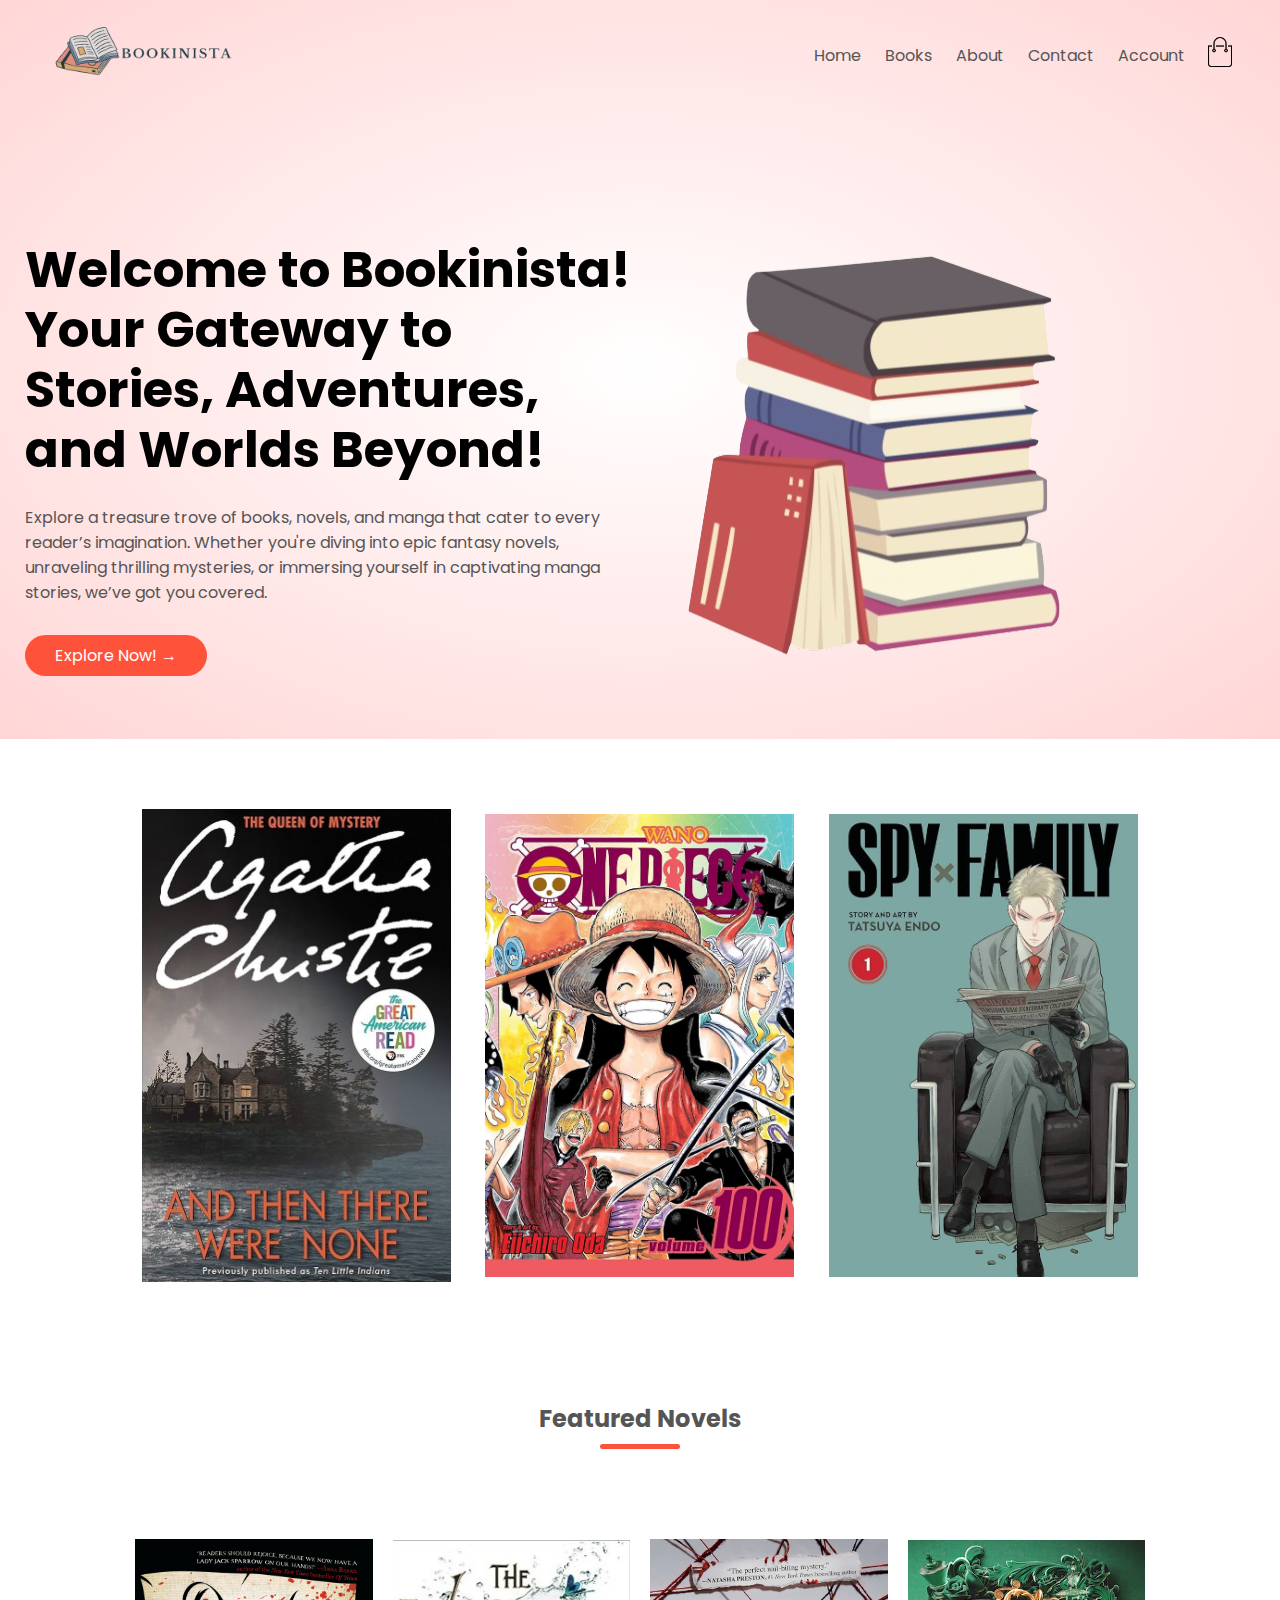
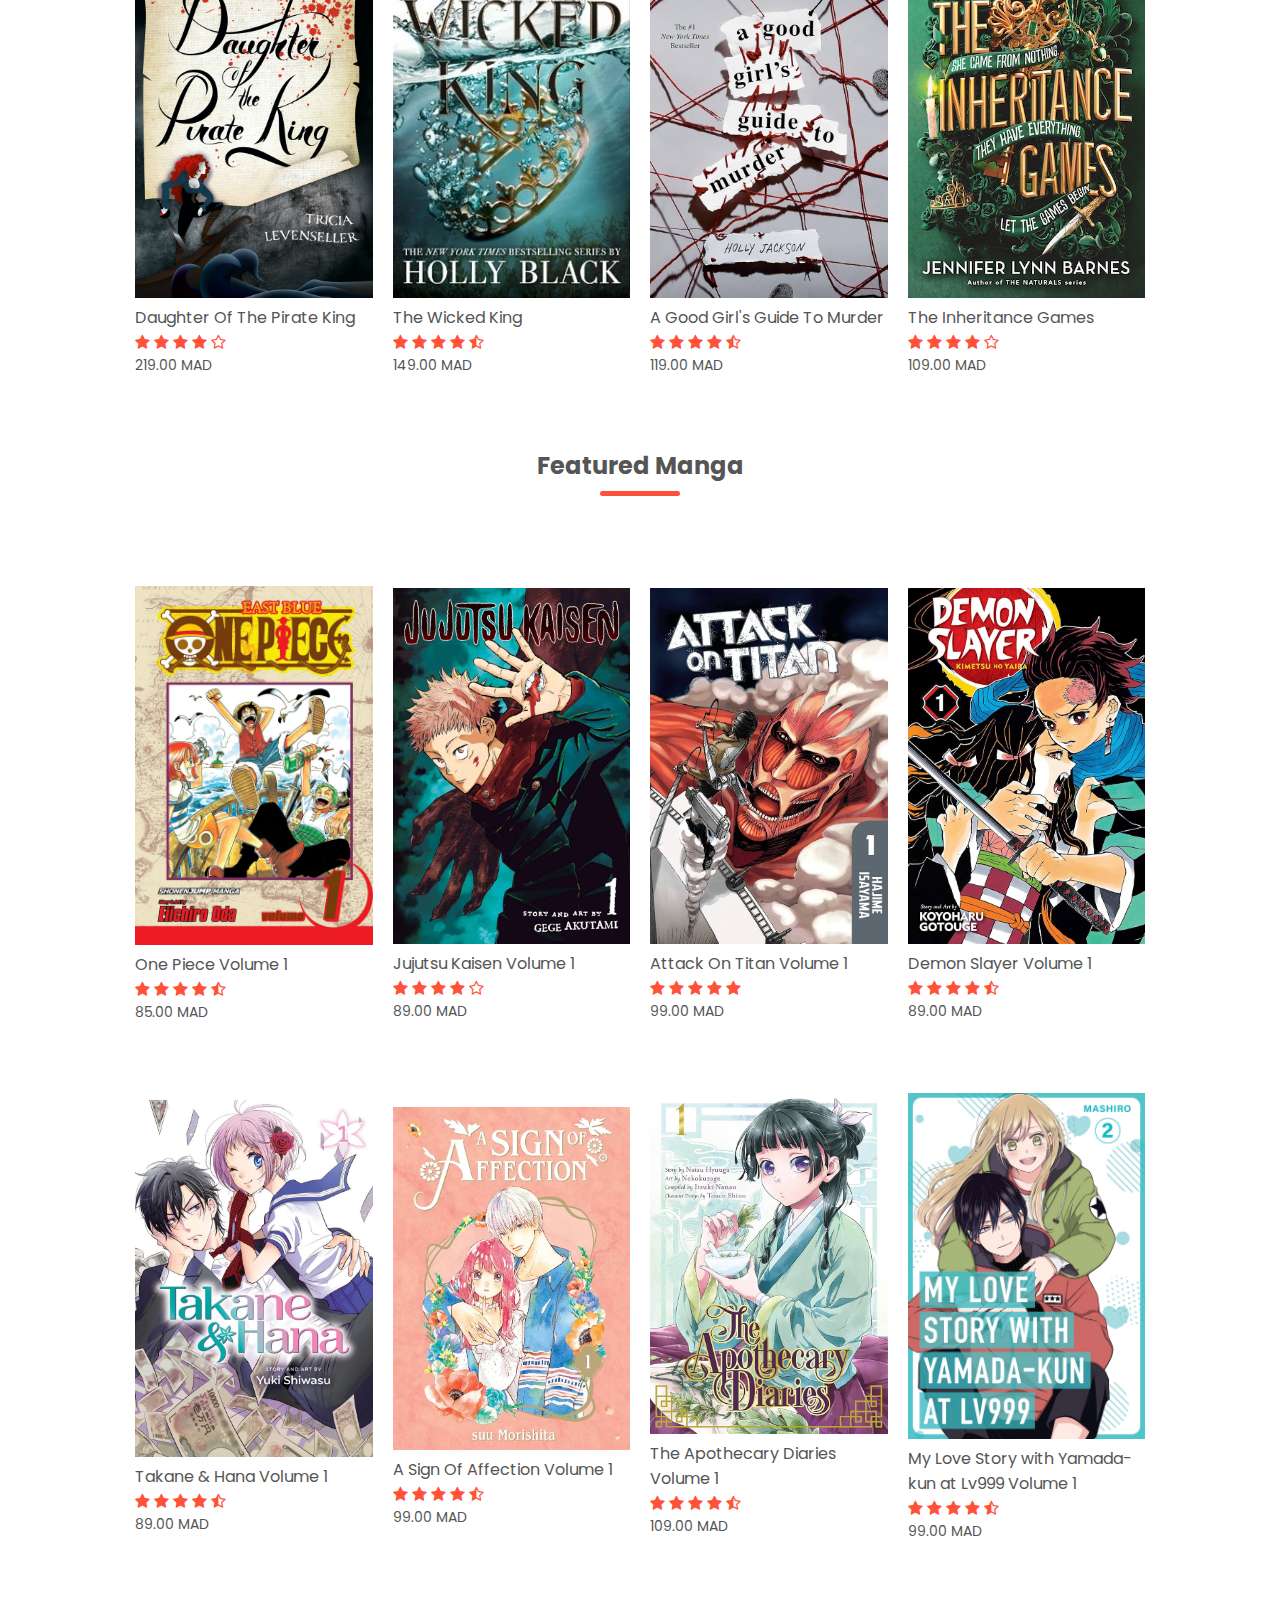
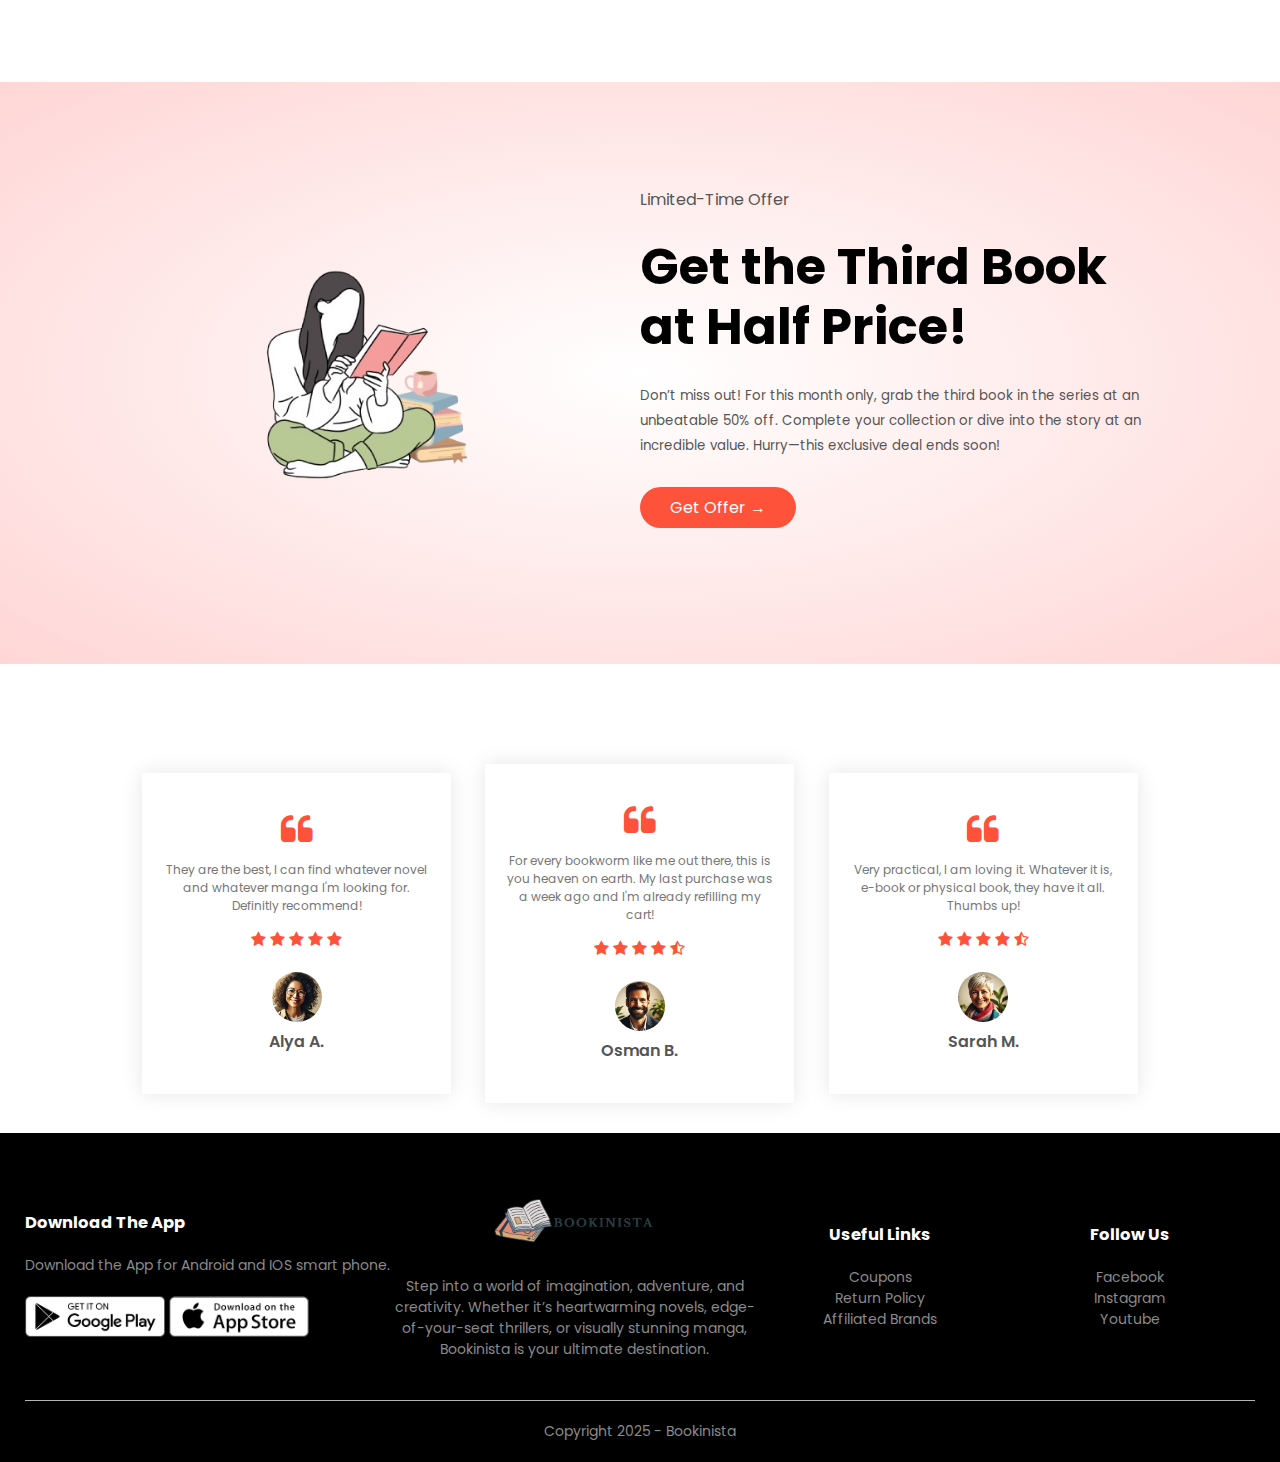
<file: index.html>
<!DOCTYPE html>
<html lang="en">
<head>
    <meta charset="UTF-8">
	<meta name="viewport" content="width=device-width, initial-scale=1.0">
	<title>Bookinista | E-Book Store</title>
	<link rel="stylesheet" href="style.css">
	<link rel="preconnect" href="https://fonts.googleapis.com">
    <link rel="preconnect" href="https://fonts.gstatic.com" crossorigin>
    <link href="https://fonts.googleapis.com/css2?family=Poppins:wght@300;400;500;600;700&display=swap" 
	rel="stylesheet">
	<link rel="stylesheet" href="https://stackpath.bootstrapcdn.com/font-awesome/4.7.0/css/font-awesome.min.css">
</head>
<body>

  <!--.first section: header.-->
  <div class="header">
   <div class="container">	
	 <div class="navbar">
	   <div class="logo">
	      <img src="images/logo1.png" width="200">
	   </div>
	   <nav>
	       <ul id="MenuItems">
		      <li><a href="index.html">Home</a></li>
			  <li><a href="products.html">Books</a></li>
			  <li><a href="">About</a></li>
			  <li><a href="">Contact</a></li>
			  <li><a href="account.html">Account</a></li>
		   </ul>
	   </nav>
	   <a href="cart.html"><img src="images/cart.png" width="30px" height="30px"></a>
       <img src="images/menu.png" onclick="menutoggle()" class="menu-icon">
	 </div>
	 <div class="row">
	    <div class="col-2">
		    <h1>Welcome to Bookinista!<br>Your Gateway to Stories, Adventures, and Worlds Beyond!</h1>
			<p>Explore a treasure trove of books, novels, and manga that cater to every reader’s 
			imagination. Whether you're diving into epic fantasy novels, unraveling thrilling 
			mysteries, or immersing yourself in captivating manga stories, we’ve got you covered.</p>
			<a href="" class="btn">Explore Now! &#8594;</a>
		</div>
		<div class="col-2">
		    <img src="images/image2.png">
		</div>
	 </div>
	 
   </div>
  </div>
  
  <!--.second section: featured categories.-->
  <div class="categories">
    <div class="small-container">
     <div class="row">
	    <div class="col-3">
		   <img src="images/novel07.jpg">
		</div>
		<!--
	    <div class="col-3">
		   <img src="images/novel02.jpg">
		</div>
		-->
	    <div class="col-3">
		   <img src="images/manga02.jpg">
		</div>
	    <div class="col-3">
		   <img src="images/manga07.jpg">
		</div>
	 </div>
	</div>
  </div>

  <!--.third section: features books.-->  
  <div class="small-container">
  
	 
     <h2 class="title">Featured Novels</h2>
	 <div class="row">
	     <div class="col-4">
		     <a href="product-details.html"><img src="images/novel01.jpg">
			 <h4><a href="product-details.html">Daughter Of The Pirate King</a></h4>
			 <div class="rating">
			    <i class="fa fa-star"></i>
				<i class="fa fa-star"></i>
				<i class="fa fa-star"></i>
				<i class="fa fa-star"></i>
				<i class="fa fa-star-o"></i>	
			 </div>
			 <p>219.00 MAD</p>
		 </div>
	     <div class="col-4">
		     <img src="images/novel03.jpg">
			 <h4>The Wicked King</h4>
			 <div class="rating">
			    <i class="fa fa-star"></i>
				<i class="fa fa-star"></i>
				<i class="fa fa-star"></i>
				<i class="fa fa-star"></i>
				<i class="fa fa-star-half-o"></i>	
			 </div>
			 <p>149.00 MAD</p>
		 </div>
	     <div class="col-4">
		     <img src="images/novel04.jpg">
			 <h4>A Good Girl's Guide To Murder</h4>
			 <div class="rating">
			    <i class="fa fa-star"></i>
				<i class="fa fa-star"></i>
				<i class="fa fa-star"></i>
				<i class="fa fa-star"></i>
				<i class="fa fa-star-half-o"></i>
			 </div>
			 <p>119.00 MAD</p>
		 </div>
	     <div class="col-4">
		     <img src="images/novel10.jpg">
			 <h4>The Inheritance Games</h4>
			 <div class="rating">
			    <i class="fa fa-star"></i>
				<i class="fa fa-star"></i>
				<i class="fa fa-star"></i>
				<i class="fa fa-star"></i>
				<i class="fa fa-star-o"></i>
			 </div>
			 <p>109.00 MAD</p>
		 </div>
	 </div>
	 
     <h2 class="title">Featured Manga</h2>
	 <div class="row">
	     <div class="col-4">
		     <img src="images/manga11.jpg">
			 <h4>One Piece Volume 1</h4>
			 <div class="rating">
			    <i class="fa fa-star"></i> <!-- star icon Font Awesome 4 -->
				<i class="fa fa-star"></i>
				<i class="fa fa-star"></i>
				<i class="fa fa-star"></i>
				<i class="fa fa-star-half-o"></i> <!-- half star -->
				<!-- empty star: <i class="fa fa-star-o"></i> -->	
			 </div>
			 <p>85.00 MAD</p>
		 </div>
	     <div class="col-4">
		     <img src="images/manga06.jpg">
			 <h4>Jujutsu Kaisen Volume 1</h4>
			 <div class="rating">
			    <i class="fa fa-star"></i> <!-- star icon Font Awesome 4 -->
				<i class="fa fa-star"></i>
				<i class="fa fa-star"></i>
				<i class="fa fa-star"></i>
				<i class="fa fa-star-o"></i>  <!-- empty star -->	
			 </div>
			 <p>89.00 MAD</p>
		 </div>
	     <div class="col-4">
		     <img src="images/manga04.jpg">
			 <h4>Attack On Titan Volume 1</h4>
			 <div class="rating">
			    <i class="fa fa-star"></i> <!-- star icon Font Awesome 4 -->
				<i class="fa fa-star"></i>
				<i class="fa fa-star"></i>
				<i class="fa fa-star"></i>
				<i class="fa fa-star"></i>	
			 </div>
			 <p>99.00 MAD</p>
		 </div>
	     <div class="col-4">
		     <img src="images/manga05.jpg">
			 <h4>Demon Slayer Volume 1</h4>
			 <div class="rating">
			    <i class="fa fa-star"></i> <!-- star icon Font Awesome 4 -->
				<i class="fa fa-star"></i>
				<i class="fa fa-star"></i>
				<i class="fa fa-star"></i>
				<i class="fa fa-star-half-o"></i> <!-- half star -->
			 </div>
			 <p>89.00 MAD</p>
		 </div>
	     <div class="col-4">
		     <img src="images/manga08.jpg">
			 <h4>Takane & Hana Volume 1</h4>
			 <div class="rating">
			    <i class="fa fa-star"></i> <!-- star icon Font Awesome 4 -->
				<i class="fa fa-star"></i>
				<i class="fa fa-star"></i>
				<i class="fa fa-star"></i>
				<i class="fa fa-star-half-o"></i> <!-- half star -->
			 </div>
			 <p>89.00 MAD</p>
		 </div>
	     <div class="col-4">
		     <img src="images/manga10.jpg">
			 <h4>A Sign Of Affection Volume 1</h4>
			 <div class="rating">
			    <i class="fa fa-star"></i> <!-- star icon Font Awesome 4 -->
				<i class="fa fa-star"></i>
				<i class="fa fa-star"></i>
				<i class="fa fa-star"></i>
				<i class="fa fa-star-half-o"></i> <!-- half star -->
			 </div>
			 <p>99.00 MAD</p>
		 </div>
	     <div class="col-4">
		     <img src="images/manga12.jpg">
			 <h4>The Apothecary Diaries Volume 1</h4>
			 <div class="rating">
			    <i class="fa fa-star"></i> <!-- star icon Font Awesome 4 -->
				<i class="fa fa-star"></i>
				<i class="fa fa-star"></i>
				<i class="fa fa-star"></i>
				<i class="fa fa-star-half-o"></i> <!-- half star -->
			 </div>
			 <p>109.00 MAD</p>
		 </div>
	     <div class="col-4">
		     <img src="images/manga09.jpg">
			 <h4>My Love Story with Yamada-kun at Lv999 Volume 1</h4>
			 <div class="rating">
			    <i class="fa fa-star"></i> <!-- star icon Font Awesome 4 -->
				<i class="fa fa-star"></i>
				<i class="fa fa-star"></i>
				<i class="fa fa-star"></i>
				<i class="fa fa-star-half-o"></i> <!-- half star -->
			 </div>
			 <p>99.00 MAD</p>
		 </div>
	 </div>
  </div>
  
  
  <!--.fourth section: offer.-->
  <div class="offer">
      <div class="small-container">
	      <div class="row">
		      <div class="col-2">
			     <img src="images/offer.png" class="offer-img">
			  </div>
			  <div class="col-2">
			      <p>Limited-Time Offer</p>
				  <h1>Get the Third Book at Half Price!</h1>
				  <small>Don’t miss out! For this month only, grab the third 
				  book in the series at an unbeatable 50% off. Complete your 
				  collection or dive into the story at an incredible value. 
				  Hurry—this exclusive deal ends soon!</small>
				  <br>
				  <a href="#" class="btn">Get Offer &#8594;</a>
			  </div>
		  </div>
	  </div>
  </div>
  
  <!--.fifth section: testimonial.-->
  <div class="testimonial">
      <div class="small-container">
	      <div class="row">
		      <div class="col-3">
			      <i class="fa fa-quote-left"></i>
			      <p>They are the best, I can find whatever novel and whatever manga I'm looking for.
				  Definitly recommend!</p>
				  <div class="rating">
			          <i class="fa fa-star"></i>
				      <i class="fa fa-star"></i>
				      <i class="fa fa-star"></i>
				      <i class="fa fa-star"></i>
				      <i class="fa fa-star"></i>
			      </div>
				  <img src="images/user1.JPG">
				  <h3>Alya A.</h3>
		      </div>
		      <div class="col-3">
			      <i class="fa fa-quote-left"></i>
			      <p>For every bookworm like me out there, this is you heaven on earth.
				  My last purchase was a week ago and I'm already refilling my cart!</p>
				  <div class="rating">
			          <i class="fa fa-star"></i>
				      <i class="fa fa-star"></i>
				      <i class="fa fa-star"></i>
				      <i class="fa fa-star"></i>
				      <i class="fa fa-star-half-o"></i>
			      </div>
				  <img src="images/user2.JPG">
				  <h3>Osman B.</h3>
		      </div>
			  <!--
		      <div class="col-3">
			      <i class="fa fa-quote-left"></i>
			      <p>As a manga lover, bookinista is my first choice to acquire my physical manga.
				  My collection is getting bigger thanks to you guys!</p>
				  <div class="rating">
			          <i class="fa fa-star"></i>
				      <i class="fa fa-star"></i>
				      <i class="fa fa-star"></i>
				      <i class="fa fa-star"></i>
				      <i class="fa fa-star-half-o"></i>
			      </div>
				  <img src="images/user4.JPG">
				  <h3>Ryan S.</h3>
		      </div>
			  -->
		      <div class="col-3">
			      <i class="fa fa-quote-left"></i>
			      <p>Very practical, I am loving it. Whatever it is, e-book or physical book,
				   they have it all.<br>Thumbs up!</p>
				  <div class="rating">
			          <i class="fa fa-star"></i>
				      <i class="fa fa-star"></i>
				      <i class="fa fa-star"></i>
				      <i class="fa fa-star"></i>
				      <i class="fa fa-star-half-o"></i>
			      </div>
				  <img src="images/user3.JPG">
				  <h3>Sarah M.</h3>
		      </div>
	      </div>
      </div>
  </div>  
  
  
  <!--.last section: footer.-->
  <div class="footer">
      <div class="container">
	      <div class="row">
		      <div class="footer-col1">
			     <h3>Download The App</h3>
			     <p>Download the App for Android and IOS smart phone.</p>
				 <div class="app-logo">
				     <img src="images/play-store.png">
				     <img src="images/app-store.png">
				 </div>
			  </div>
		      <div class="footer-col2">
			     <img src="images/logo1.png">
			     <p>Step into a world of imagination, adventure, and creativity. Whether it’s 
			  heartwarming novels, edge-of-your-seat thrillers, or visually stunning manga, 
			  Bookinista is your ultimate destination.</p>
			  </div>
		      <div class="footer-col3">
			     <h3>Useful Links</h3>
			     <ul>
				    <li>Coupons</li>
				    <li>Return Policy</li>
				    <li>Affiliated Brands</li>
			     </ul>
			  </div>
		      <div class="footer-col4">
			     <h3>Follow Us</h3>
			     <ul>
				    <li>Facebook</li>
				    <li>Instagram</li>
				    <li>Youtube</li>
			     </ul>
			  </div>
		  </div>
		  <hr>
		  <p class="copyright">Copyright 2025 - Bookinista</p>
	  </div>
  </div>
	
	

<!-------------js for toggle menu-------------->

<script>
    
    var MenuItems = document.getElementById("MenuItems");
    
    MenuItems.style.maxHeight = "0px";
    
    function menutoggle()
    {
        if(MenuItems.style.maxHeight == "0px")
            {
                MenuItems.style.maxHeight = "200px";
            }else
            {
                MenuItems.style.maxHeight = "0px"
            } 
    }
    
</script>


	
</body>

</html>
</file>
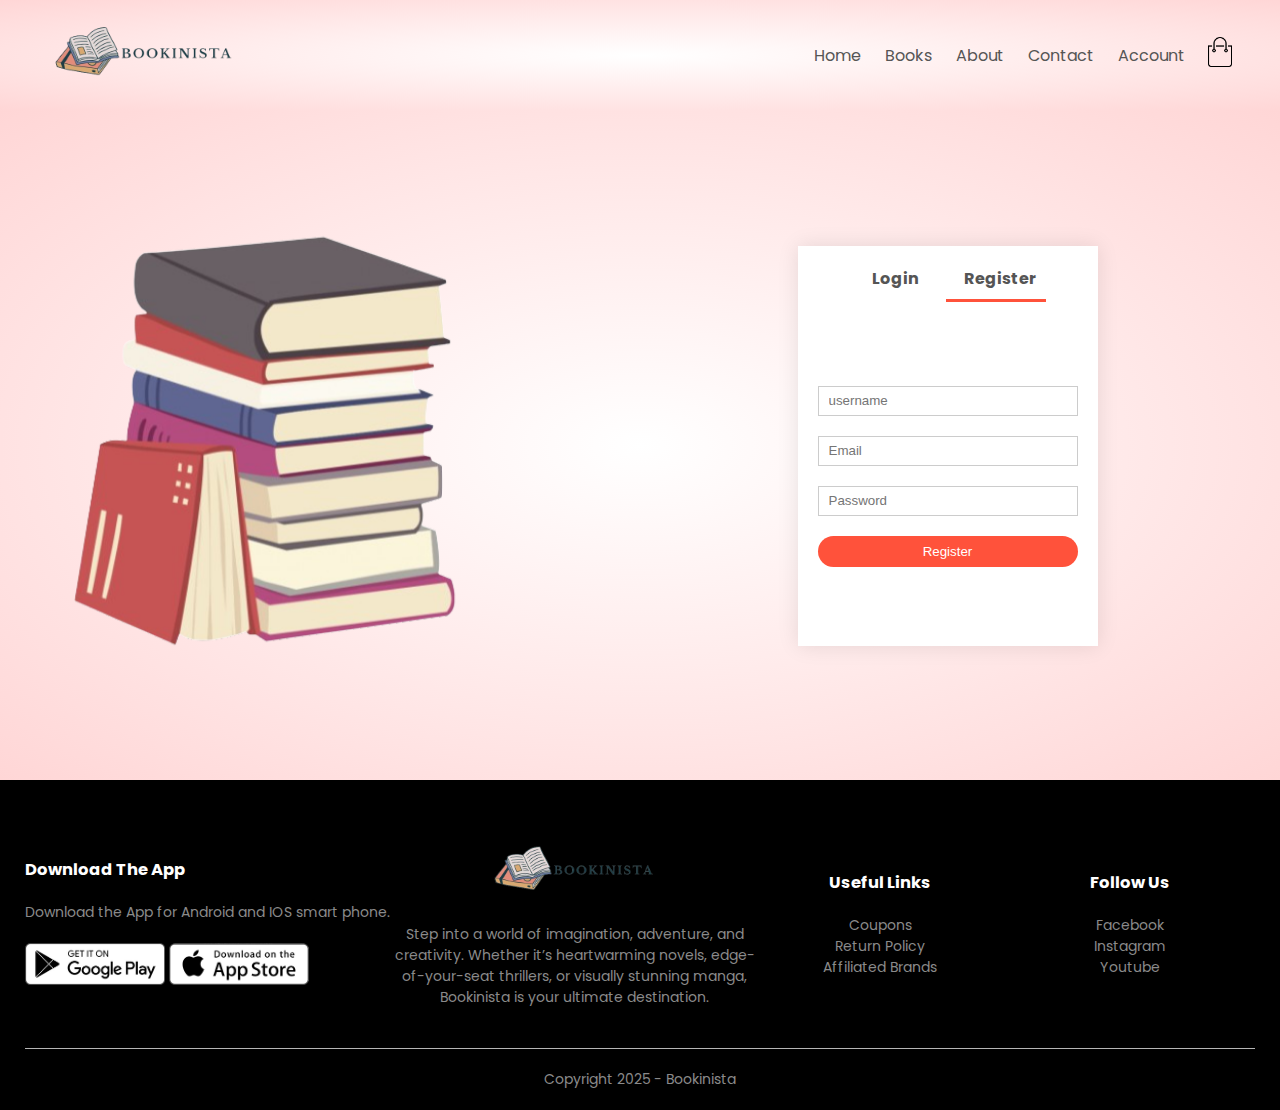
<file: account.html>
<!DOCTYPE html>
<html lang="en">
<head>
    <meta charset="UTF-8">
	<meta name="viewport" content="width=device-width, initial-scale=1.0">
	<title>Bookinista | E-Book Store</title>
	<link rel="stylesheet" href="style.css">
	<link rel="preconnect" href="https://fonts.googleapis.com">
    <link rel="preconnect" href="https://fonts.gstatic.com" crossorigin>
    <link href="https://fonts.googleapis.com/css2?family=Poppins:wght@300;400;500;600;700&display=swap" 
	rel="stylesheet">
	<link rel="stylesheet" href="https://stackpath.bootstrapcdn.com/font-awesome/4.7.0/css/font-awesome.min.css">
</head>
<body>

  <!--.first section: header.-->
  <div class="header">
   <div class="container">	
	 <div class="navbar">
	   <div class="logo">
	      <img src="images/logo1.png" width="200">
	   </div>
	   <nav>
	       <ul id="MenuItems">
		      <li><a href="index.html">Home</a></li>
			  <li><a href="products.html">Books</a></li>
			  <li><a href="">About</a></li>
			  <li><a href="">Contact</a></li>
			  <li><a href="account.html">Account</a></li>
		   </ul>
	   </nav>
	   <a href="cart.html"><img src="images/cart.png" width="30px" height="30px"></a>
       <img src="images/menu.png" onclick="menutoggle()" class="menu-icon">
	 </div>
	 
	 
   </div>
  </div>
  
       
<!--------------Cart Items details--------------->
<div class="accout-page">
    <div class="container">
  
       <div class="row">
         
          <div class="col-2">
             <img src="images/image2.png" width="75%">
          </div>
          
           <div class="col-2">
              <div class="form-container">
                 <div class="form-btn">
                     <span onclick="login()">Login</span>
                     <span onclick="register()">Register</span>
                     <hr id="indicator">
                 </div>
                 
               <form id="LoginForm">
                   <input type="text" placeholder="username">
                   <input type="password" placeholder="Password">
                   <button type="submit" class="btn">Login</button>
                   <a href="">Forgot password</a>
               </form>

               <form id="RegForm">
                   <input type="text" placeholder="username">
                   <input type="email" placeholder="Email">
                   <input type="password" placeholder="Password">
                   <button type="submit" class="btn">Register</button>
               </form>
              </div>
           </div>
       </div>
</div>
</div>

  <!--.last section: footer.-->
  <div class="footer">
      <div class="container">
	      <div class="row">
		      <div class="footer-col1">
			     <h3>Download The App</h3>
			     <p>Download the App for Android and IOS smart phone.</p>
				 <div class="app-logo">
				     <img src="images/play-store.png">
				     <img src="images/app-store.png">
				 </div>
			  </div>
		      <div class="footer-col2">
			     <img src="images/logo1.png">
			     <p>Step into a world of imagination, adventure, and creativity. Whether it’s 
			  heartwarming novels, edge-of-your-seat thrillers, or visually stunning manga, 
			  Bookinista is your ultimate destination.</p>
			  </div>
		      <div class="footer-col3">
			     <h3>Useful Links</h3>
			     <ul>
				    <li>Coupons</li>
				    <li>Return Policy</li>
				    <li>Affiliated Brands</li>
			     </ul>
			  </div>
		      <div class="footer-col4">
			     <h3>Follow Us</h3>
			     <ul>
				    <li>Facebook</li>
				    <li>Instagram</li>
				    <li>Youtube</li>
			     </ul>
			  </div>
		  </div>
		  <hr>
		  <p class="copyright">Copyright 2025 - Bookinista</p>
	  </div>
  </div>
	

<!-------------js for toggle menu-------------->

<script>
    var MenuItems = document.getElementById("MenuItems");
    
    MenuItems.style.maxHeight = "0px";
    
    function menutoggle()
    {
        if(MenuItems.style.maxHeight == "0px")
            {
                MenuItems.style.maxHeight = "200px";
            }else
            {
                MenuItems.style.maxHeight = "0px"
            } 
    }
     
</script>
<!------------------- form toggle ----------->
    <script>
        var LoginForm = document.getElementById("LoginForm");
        var RegForm = document.getElementById("RegForm");
        var Indicator = document.getElementById("indicator");
        
        function register(){
                RegForm.style.transform = "translateX(0px)";
                LoginForm.style.transform = "translateX(0px)";
                Indicator.style.transform = "translateX(100px)"
            };
        function login(){
                RegForm.style.transform = "translateX(300px)";
                LoginForm.style.transform = "translateX(300px)";
                Indicator.style.transform = "translateX(0px)"
            };
            
    </script>
    
    
    
</body>
</html>
</file>
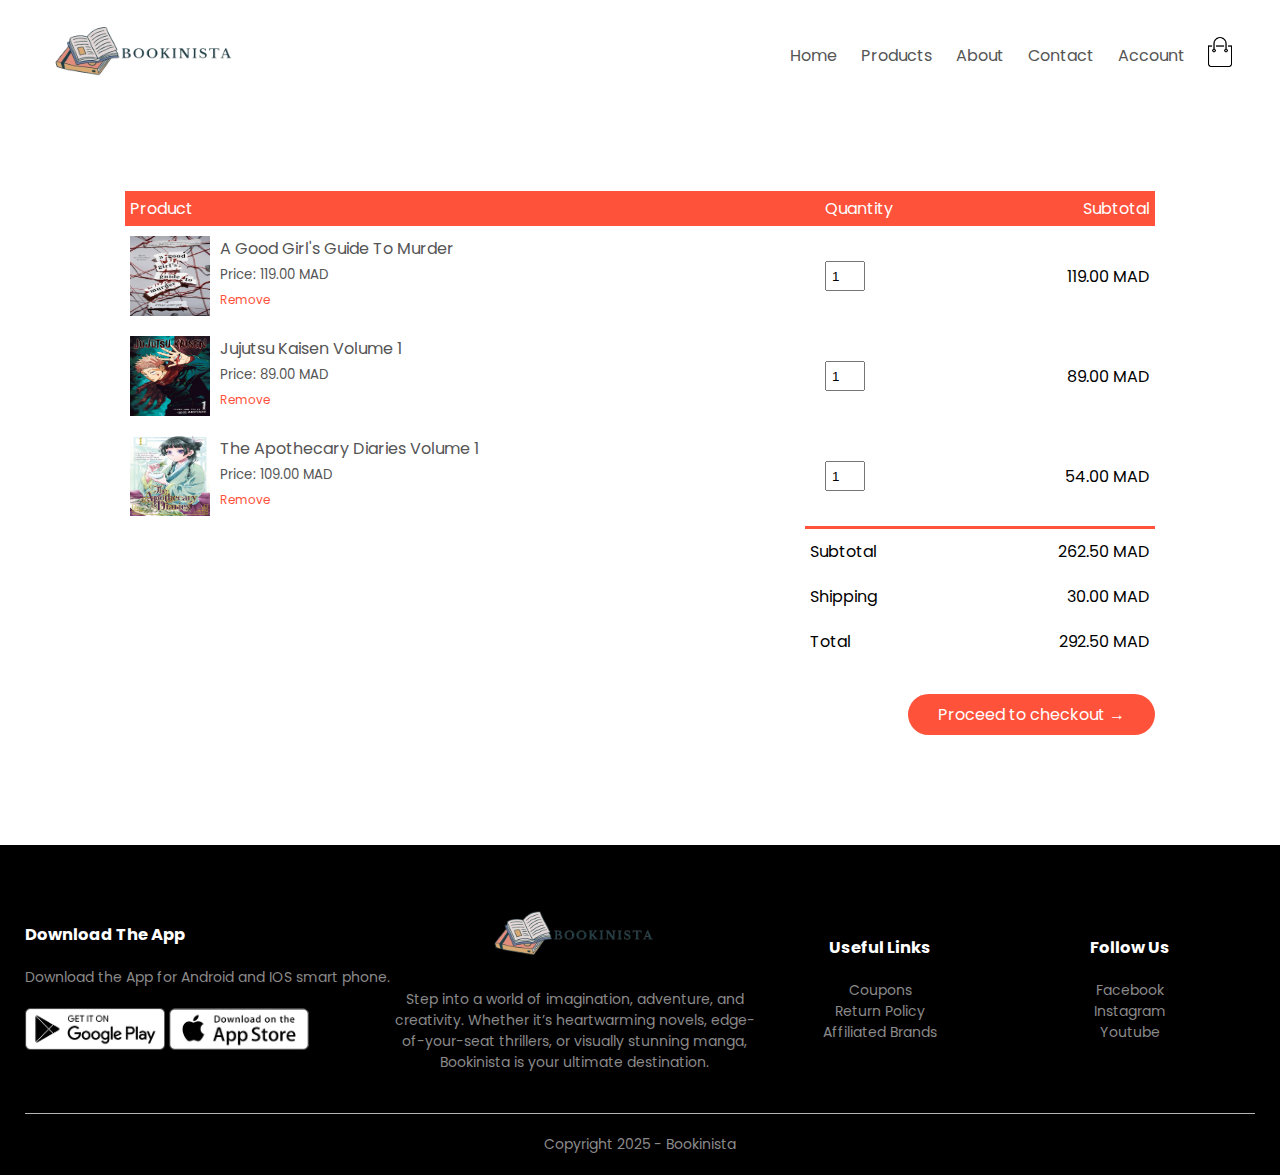
<file: cart.html>
<!DOCTYPE html>
<html lang="en">
<head>
    <meta charset="UTF-8">
	<meta name="viewport" content="width=device-width, initial-scale=1.0">
	<title>Bookinista | E-Book Store</title>
	<link rel="stylesheet" href="style.css">
	<link rel="preconnect" href="https://fonts.googleapis.com">
    <link rel="preconnect" href="https://fonts.gstatic.com" crossorigin>
    <link href="https://fonts.googleapis.com/css2?family=Poppins:wght@300;400;500;600;700&display=swap" 
	rel="stylesheet">
	<link rel="stylesheet" href="https://stackpath.bootstrapcdn.com/font-awesome/4.7.0/css/font-awesome.min.css">
</head>
<body>

      <!--.first section: header.-->
       <div class="container">
          <div class="navbar">
              <div class="logo">
                  <a href="index.html"><img src="images/logo1.png" width="200"></a>
              </div>
              <nav>
               <ul id="MenuItems">
                   <li><a href="index.html">Home</a></li>
                   <li><a href="products.html">Products</a></li>
                   <li><a href="">About</a></li>
                   <li><a href="">Contact</a></li>
                   <li><a href="account.html">Account</a></li>
               </ul>
              </nav>
              <a href="cart.html"><img src="images/cart.png" width="30px" height="30px"></a>
              <img src="images/menu.png" onclick="menutoggle()" class="menu-icon">
          </div>
          
       </div>
       
       
<!-- second section: Cart Items details.-->
<div class="small-container cart-page">
   
   <table>
       <tr>
           <th>Product</th>
           <th>Quantity</th>
           <th>Subtotal</th>
       </tr>

       <tr>
           <td>
               <div class="cart-info">
                   <img src="images/novel04.jpg">
                   <div>
                       <p>A Good Girl's Guide To Murder</p>
                       <small>Price: 119.00 MAD</small><br>
                       <a href="">Remove</a>
                   </div>
               </div>
           </td>
           <td><input type="number" value="1"></td>
           <td>119.00 MAD</td>
       </tr>
       <tr>
           <td>
               <div class="cart-info">
                   <img src="images/manga06.jpg">
                   <div>
                       <p>Jujutsu Kaisen Volume 1</p>
                       <small>Price: 89.00 MAD</small><br>
                       <a href="">Remove</a>
                   </div>
               </div>
           </td>
           <td><input type="number" value="1"></td>
           <td>89.00 MAD</td>
       </tr>
       <tr>
           <td>
               <div class="cart-info">
                   <img src="images/manga12.jpg">
                   <div>
                       <p>The Apothecary Diaries Volume 1</p>
                       <small>Price: 109.00 MAD</small><br>
                       <a href="">Remove</a>
                   </div>
               </div>
           </td>
           <td><input type="number" value="1"></td>
           <td>54.00 MAD</td>
       </tr>
   </table>
    
    <div class="total-price">
        <table>
            <tr>
                <td>Subtotal</td>
                <td>262.50 MAD</td>
            </tr>
            <tr>
                <td>Shipping</td>
                <td>30.00 MAD</td>
            </tr>
            <tr>
                <td>Total</td>
                <td>292.50 MAD</td>
            </tr>
            
        </table>
    </div>
    <div class="total-price">
        <a href="#" class="btn">Proceed to checkout &#8594;</a>
    </div>
    
</div>

  <!--.last section: footer.-->
  <div class="footer">
      <div class="container">
	      <div class="row">
		      <div class="footer-col1">
			     <h3>Download The App</h3>
			     <p>Download the App for Android and IOS smart phone.</p>
				 <div class="app-logo">
				     <img src="images/play-store.png">
				     <img src="images/app-store.png">
				 </div>
			  </div>
		      <div class="footer-col2">
			     <img src="images/logo1.png">
			     <p>Step into a world of imagination, adventure, and creativity. Whether it’s 
			  heartwarming novels, edge-of-your-seat thrillers, or visually stunning manga, 
			  Bookinista is your ultimate destination.</p>
			  </div>
		      <div class="footer-col3">
			     <h3>Useful Links</h3>
			     <ul>
				    <li>Coupons</li>
				    <li>Return Policy</li>
				    <li>Affiliated Brands</li>
			     </ul>
			  </div>
		      <div class="footer-col4">
			     <h3>Follow Us</h3>
			     <ul>
				    <li>Facebook</li>
				    <li>Instagram</li>
				    <li>Youtube</li>
			     </ul>
			  </div>
		  </div>
		  <hr>
		  <p class="copyright">Copyright 2025 - Bookinista</p>
	  </div>
  </div>
	
	

<!-------------js for toggle menu-------------->

<script>
    
    var MenuItems = document.getElementById("MenuItems");
    
    MenuItems.style.maxHeight = "0px";
    
    function menutoggle()
    {
        if(MenuItems.style.maxHeight == "0px")
            {
                MenuItems.style.maxHeight = "200px";
            }else
            {
                MenuItems.style.maxHeight = "0px"
            } 
    }
    
    
</script>



</body>
</html>
</file>
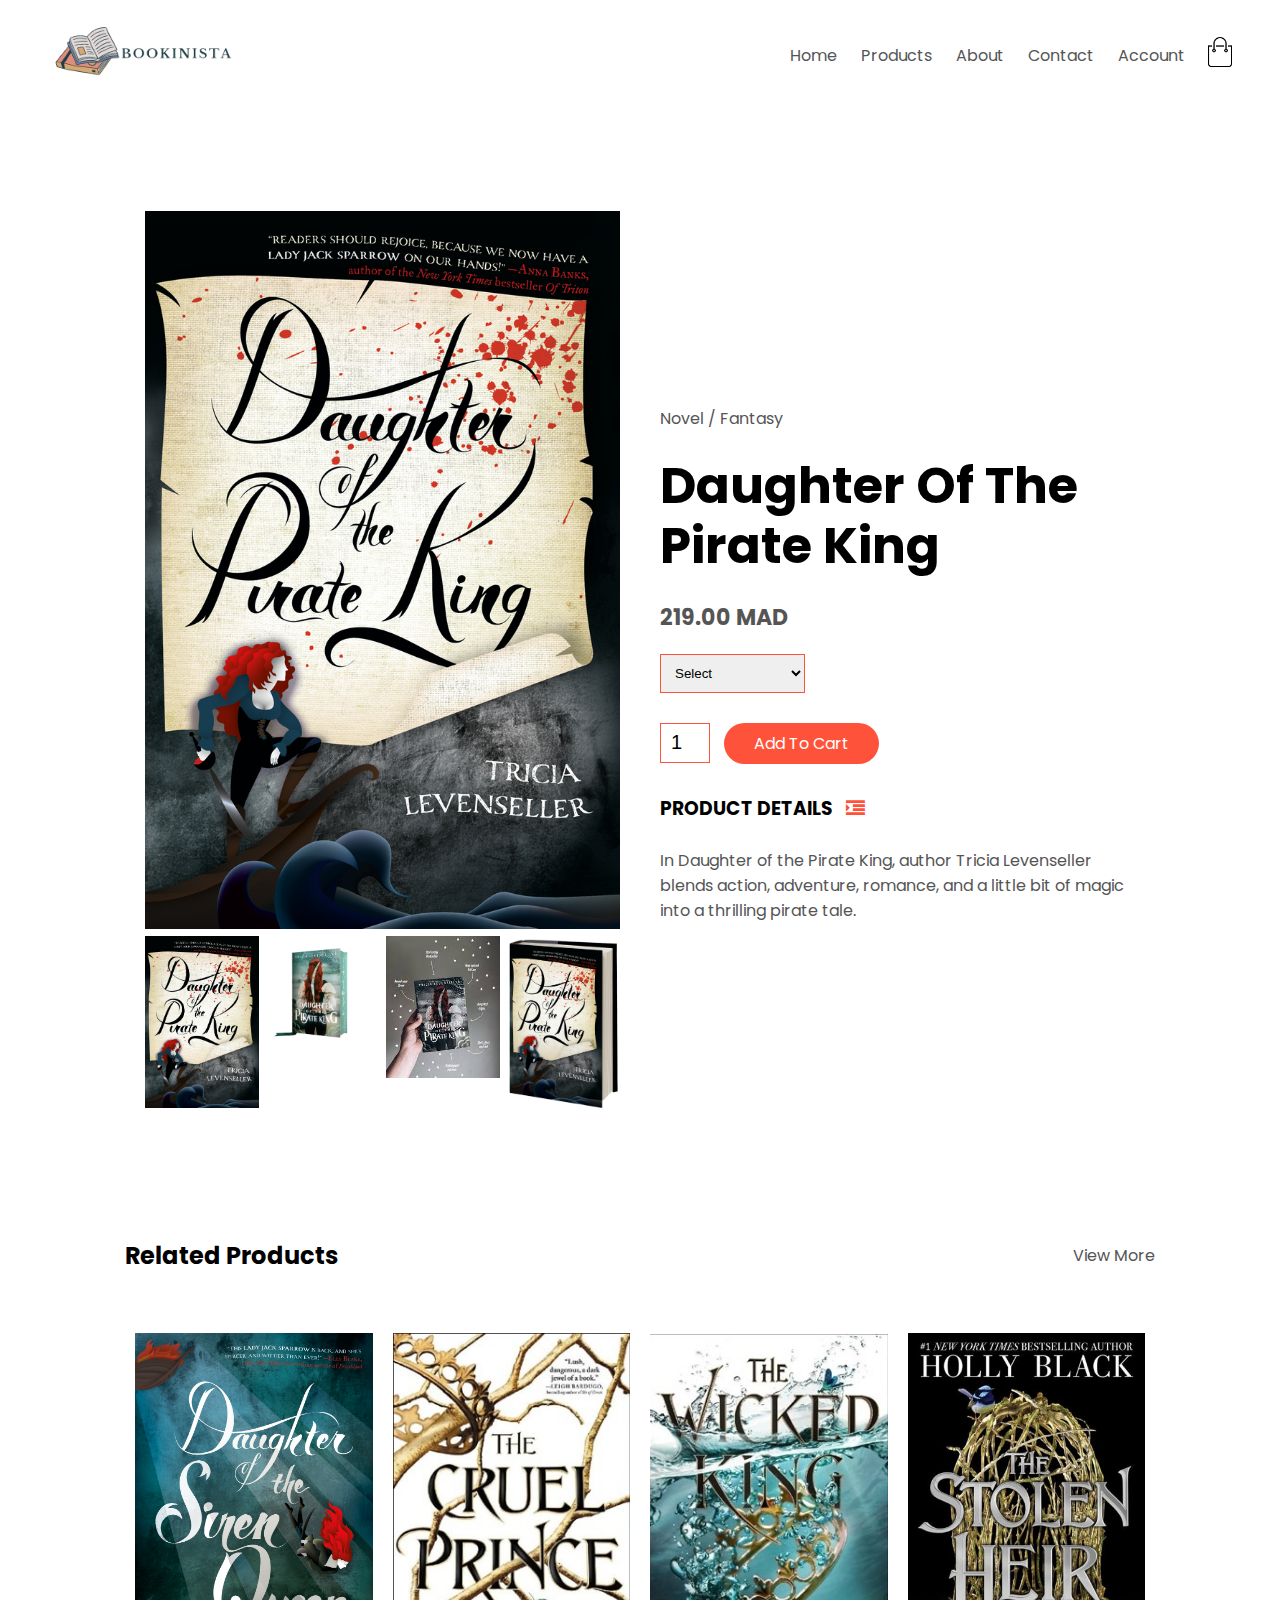
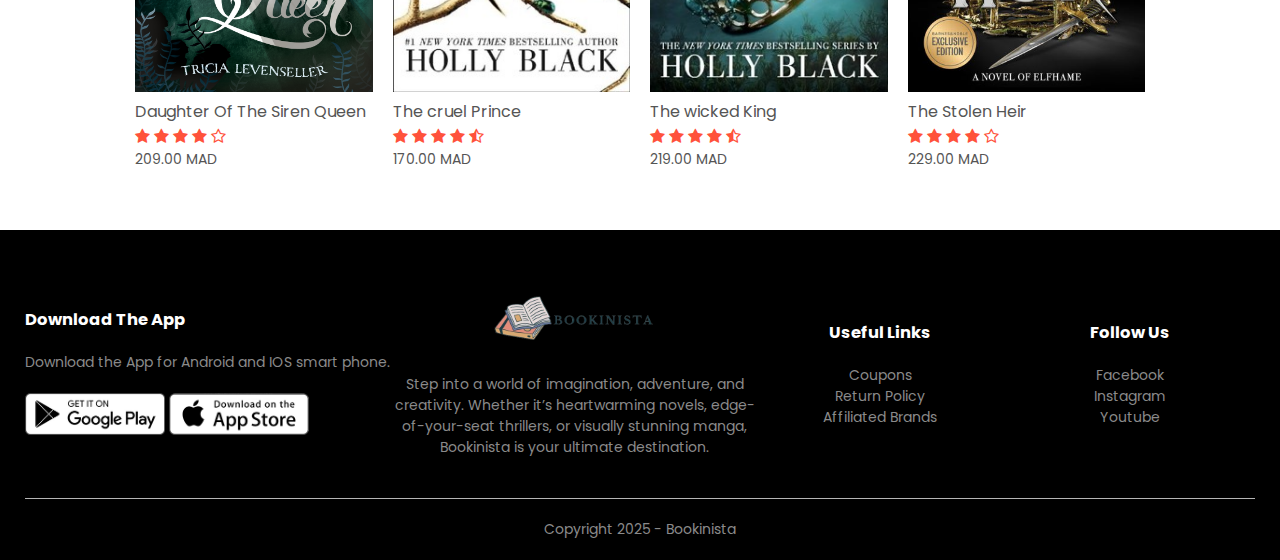
<file: product-details.html>
<!DOCTYPE html>
<html lang="en">
<head>
    <meta charset="UTF-8">
	<meta name="viewport" content="width=device-width, initial-scale=1.0">
	<title>Bookinista | E-Book Store</title>
	<link rel="stylesheet" href="style.css">
	<link rel="preconnect" href="https://fonts.googleapis.com">
    <link rel="preconnect" href="https://fonts.gstatic.com" crossorigin>
    <link href="https://fonts.googleapis.com/css2?family=Poppins:wght@300;400;500;600;700&display=swap" 
	rel="stylesheet">
	<link rel="stylesheet" href="https://stackpath.bootstrapcdn.com/font-awesome/4.7.0/css/font-awesome.min.css">
</head>
<body>
       <div class="container">
          <div class="navbar">
              <div class="logo">
                  <a href="index.html"><img src="images/logo1.png" width="200"></a>
              </div>
              <nav>
               <ul id="MenuItems">
                   <li><a href="index.html">Home</a></li>
                   <li><a href="products.html">Products</a></li>
                   <li><a href="">About</a></li>
                   <li><a href="">Contact</a></li>
                   <li><a href="account.html">Account</a></li>
               </ul>
              </nav>
              <a href="cart.html"><img src="images/cart.png" width="30px" height="30px"></a>
              <img src="images/menu.png" onclick="menutoggle()" class="menu-icon">
          </div>
          
       </div>
       
       
<!--------------single-product--------------->
<div class="small-container single-product">
    <div class="row">
        <div class="col-2">
            <img src="images/novel01.jpg" width="100%" id="ProductImg">
            <div class="small-img-row">
               <div class="small-img-col">
                   <img src="images/novel01.jpg" class="small-img" width="100%">
               </div>
               <div class="small-img-col">
                   <img src="images/d2.jpg" class="small-img" width="100%">
               </div>
               <div class="small-img-col">
                   <img src="images/d3.jpeg" class="small-img" width="100%">
               </div>
               <div class="small-img-col">
                   <img src="images/d4.png" class="small-img" width="100%">
               </div>
    
            </div>
            
        </div>
        <div class="col-2">
            <p>Novel / Fantasy</p>
            <h1>Daughter Of The Pirate King</h1>
            <h4>219.00 MAD</h4>
            
            <select>
               <option>Select </option>
               <option>Physical Book</option>
               <option>Hard Cover Book</option>
               <option>E-Book</option>
           </select>
            
            <input type="number" value="1">
            <a href="cart.html" class="btn">Add To Cart</a>
            
            <h3>PRODUCT DETAILS <i class="fa fa-indent"></i></h3>
            <br>
            <p>In Daughter of the Pirate King, author Tricia Levenseller blends action, adventure, 
			romance, and a little bit of magic into a thrilling pirate tale.</p>
        </div>
    </div>
</div>
<!----------------- title -------------->
<div class="small-container">
   <div class="row row-2">
       <h2>Related Products</h2>
       <p>View More</p>
   </div>
    
</div>
    
<!-------------- Our Products -------------->
<div class="small-container">
         
             <div class="row">
               <div class="col-4">
                   <img src="images/d6.jpg">
                   <h4>Daughter Of The Siren Queen</h4>
                   <div class="rating">
                       <i class="fa fa-star"></i>
                       <i class="fa fa-star"></i>
                       <i class="fa fa-star"></i>
                       <i class="fa fa-star"></i>
                       <i class="fa fa-star-o"></i>
                   </div>
                   <p>209.00 MAD</p> 
               </div> 
               <div class="col-4">
                   <img src="images/novel02.jpg">
                   <h4>The cruel Prince</h4>
                   <div class="rating">
                       <i class="fa fa-star"></i>
                       <i class="fa fa-star"></i>
                       <i class="fa fa-star"></i>
                       <i class="fa fa-star"></i>
                       <i class="fa fa-star-half-o"></i>
                   </div>
                   <p>170.00 MAD</p>
               </div> 
               <div class="col-4">
                   <img src="images/novel03.jpg">
                   <h4>The wicked King</h4>
                   <div class="rating">
                       <i class="fa fa-star"></i>
                       <i class="fa fa-star"></i>
                       <i class="fa fa-star"></i>
                       <i class="fa fa-star"></i>
                       <i class="fa fa-star-half-o"></i>
                   </div>
                   <p>219.00 MAD</p>
               </div> 
                <div class="col-4">
                   <img src="images/novel13.jpg">
                   <h4>The Stolen Heir</h4>
                   <div class="rating">
                       <i class="fa fa-star"></i>
                       <i class="fa fa-star"></i>
                       <i class="fa fa-star"></i>
                       <i class="fa fa-star"></i>
                       <i class="fa fa-star-o"></i>
                   </div>
                   <p>229.00 MAD</p>
               </div> 
           </div>
           
       </div>
  
     
 
  <!--.last section: footer.-->
  <div class="footer">
      <div class="container">
	      <div class="row">
		      <div class="footer-col1">
			     <h3>Download The App</h3>
			     <p>Download the App for Android and IOS smart phone.</p>
				 <div class="app-logo">
				     <img src="images/play-store.png">
				     <img src="images/app-store.png">
				 </div>
			  </div>
		      <div class="footer-col2">
			     <img src="images/logo1.png">
			     <p>Step into a world of imagination, adventure, and creativity. Whether it’s 
			  heartwarming novels, edge-of-your-seat thrillers, or visually stunning manga, 
			  Bookinista is your ultimate destination.</p>
			  </div>
		      <div class="footer-col3">
			     <h3>Useful Links</h3>
			     <ul>
				    <li>Coupons</li>
				    <li>Return Policy</li>
				    <li>Affiliated Brands</li>
			     </ul>
			  </div>
		      <div class="footer-col4">
			     <h3>Follow Us</h3>
			     <ul>
				    <li>Facebook</li>
				    <li>Instagram</li>
				    <li>Youtube</li>
			     </ul>
			  </div>
		  </div>
		  <hr>
		  <p class="copyright">Copyright 2025 - Bookinista</p>
	  </div>
  </div>
	

<!-------------js for toggle menu-------------->

<script>
    
    var MenuItems = document.getElementById("MenuItems");
    
    MenuItems.style.maxHeight = "0px";
    
    function menutoggle()
    {
        if(MenuItems.style.maxHeight == "0px")
            {
                MenuItems.style.maxHeight = "200px";
            }else
            {
                MenuItems.style.maxHeight = "0px"
            } 
    }
    
//-------------Produc Gallery------------
    
    var ProductImg = document.getElementById("ProductImg");
    
    var SmallImg = document.getElementsByClassName("small-img");
       
 
        SmallImg[0].onclick = function()
        {
            ProductImg.src = SmallImg[0].src;
        }
        SmallImg[1].onclick = function()
        {
            ProductImg.src = SmallImg[1].src;
        
        }
        SmallImg[2].onclick = function()
        {
            ProductImg.src = SmallImg[2].src;
        
        }
        SmallImg[3].onclick = function()
        {
            ProductImg.src = SmallImg[3].src;
        
        }

  //-------------End Produc Gallery------------  
    
    
    
    
</script>



</body>
</html>
</file>
<file: style.css>
*{
    margin: 0;
    padding: 0;
    box-sizing: border-box;
}
body{
    font-family: 'Poppins', sans-serif;
}
a{
    text-decoration: none;
    color: #555;
}
p{
    color: #555;
}
.header{
    background: radial-gradient(#fff,#ffd6d6);
}

.container{
    max-width: 1300px;
    margin: auto;
    padding-left: 25px;
    padding-right: 25px;
    
}
.navbar{
    display: flex;
    align-items: center;
    padding: 20px;
}
nav{
    flex: 1;
    text-align: right;
}
nav ul{
    display: inline-block;
    list-style-type: none;
}
nav ul li{
    display: inline-block;
    margin-right: 20px;
}
.menu-icon{
    display: none;
    width: 28px;
    margin-left: 20px;
}
.row{
    display: flex;
    align-items: center;
    flex-wrap: wrap;
    justify-content: space-around;
/*---------*/
    
}
.header .row{
    margin-top: 70px;
}
.col-2{
    flex-basis: 50%;
    min-width: 300px;
}

.col-2 img{
    max-width: 100%;
    padding: 50px 0;
}
.col-2 h1{
    font-size: 50px;
    line-height: 60px;
    margin: 25px 0;
}
.btn{
    display: inline-block;
    background: #ff523b;
    color: #fff;
    padding: 8px 30px;
    margin: 30px 0;
    border-radius: 30px;
    transition: background 0.5s;
}
.btn:hover{
    background: #563434;
}

/*-----------------------------*/
.categories{
    margin: 70px 0;
}

.small-container{
    max-width: 1080px;
    margin: auto;
    padding-left: 25px;
    padding-right: 25px;
}

.col-3{
    flex-basis: 30%;
    min-width: 250px;
    margin-bottom: 30px;
}
.col-3 img{
    width: 100%;
}
/*-------featured product--------------*/

.title{
    text-align: center;
    margin: 0px auto 80px;
    position: relative;
    line-height: 60px;
    color: #555;
}
.title::after{
    content: '';
    background: #ff523b;
    width: 80px;
    height: 5px;
    border-radius: 5px;
    position: absolute;
    bottom: 0;
    left: 50%;
    transform: translateX(-50%);
}

.col-4{
    flex-basis: 25%;
    padding: 10px;
    min-width: 200px;
    margin-bottom: 50px;
    transition: transform 0.5s;
}
.col-4 img{
    width: 100%;
}
h4{
    color: #555;
    font-weight: normal;
}
.col-4 p{
    font-size: 14px;
}
.rating .fa{
    color: #ff523b;
}

.col-4:hover{
    transform: translateY(-5px);
}


/*-----------offer-------------*/
.offer{
    background: radial-gradient(#fff,#ffd6d6);
    margin-top: 80px;
    padding: 30px 0;
}
.col-2 .offer-img{
    padding: 50px;
}
small{
    color: #555;
}

/*--------------------testimonial---------------*/

.testimonial{
    padding-top: 100px;
}

.testimonial .col-3{
    text-align: center;
    padding: 40px 20px 40px;
    box-shadow: 0 0 20px 0px rgba(0, 0, 0, 0.1);
    cursor: pointer;
    transition: transform .5s;
}
.testimonial .col-3 img{
    width: 50px;
    margin-top: 20px;
    border-radius: 50%;
}
.fa.fa-quote-left{
    font-size: 34px;
    color: #ff523b;
}
.col-3 p{
    font-size: 12px;
    margin: 12px 0px;
    color: #777;
}

.testimonial .col-3 h3{
    font-weight: 600;
    color: #555;
    font-size: 16px;
}

.testimonial .col-3:hover{
    transform: translateY(-10px);
}

/*--------------- brands ------------*/

.brands{
    margin: 100px auto;
}
.col-5{
    width: 160px;
}
.col-5 img{
    width: 100%;
    cursor: pointer;
    filter: grayscale(100%);
}
.col-5 img:hover{
    filter: grayscale(0);
}
/*---------footer-------*/

.footer{
    background: #000;
    color: #8a8a8a;
    font-size: 14px;
    padding: 60px 0 20px;
}
.footer p{
    color: #8a8a8a;
}
.footer h3{
    color: #fff;
    margin-bottom: 20px;
}
.footer-col1,.footer-col2,.footer-col3,.footer-col4{
    min-width: 250px;
    margin-bottom: 20px;
}
.footer-col1{
    flex-basis: 30%;
}
.footer-col2{
    flex: 1;
    text-align: center;
}
.footer-col2 img{
    width: 180px;
    margin-bottom: 20px;
}
.footer-col3,.footer-col4{
    flex-basis: 12%;
    text-align: center;
}

.app-logo{
    margin-top: 20px;
}

.app-logo img{
    width: 140px;
}

.footer li{
    display: block;
}
.footer hr{
    border: none;
    background: #b5b5b5;
    height: 1px;
    margin:  20px 0;
}
.copyright{
    text-align: center;
    
}

/*-------media-query-for-max-width-800---------*/


@media only screen and (max-width: 800px) {

    
nav ul{
    position: absolute;
    top: 70px;
    left: 0;
    background: #333;
    width: 100%;
    overflow: hidden;
    transition: 1s;
    max-height: 0;
    transition:max-height 0.5s;
    }
    
nav ul li{
    display: block;
    margin-right: 50px;
    margin-top: 10px;
    margin-bottom: 10px;
    }
nav ul li a{
        color: #fff;
    }
    
.menu-icon{
        display: block;
        cursor: pointer;
    }
    

}
/*---------- 600 media query -------*/
@media only screen and (max-width: 600px){
    
    .row{
      text-align: center;
    }
    
    .col-1, .col-2, .col-3, .col-4{
        
        flex-basis: 100%;
    }
}

/*----------All Product page------------*/


.row-2{
    justify-content: space-between;
    margin: 100px auto 50px;
}

select{
    border: 1px solid #ff523b;
    padding: 5px;
}
select:focus{
    outline: none;
}

.page-btn{
    margin: 0 auto 80px;
}

.page-btn span{
    display: inline-block;
    border: 1px solid #ff523b;
    margin-left: 10px;
    width: 40px;
    height: 40px;
    text-align: center;
    line-height: 40px;
    cursor: pointer;
}
.page-btn span:hover{
    background: #ff523b;
    color: #fff;
}



/*---------product details-----------*/
.single-product{
    margin-top: 80px;
}
.single-product .col-2 img{
    padding: 0;
}
.single-product .col-2{
    padding: 20px;
}

.single-product h4{
    margin: 20px 0;
    font-size: 22px;
    font-weight: bold;
}

.single-product select{
    display: block;
    padding: 10px;
    margin-top: 20px;
}

.single-product input{
    width: 50px;
    height: 40px;
    padding-left: 10px;
    font-size: 20px;
    margin-right: 10px;
    border: 1px solid #ff523b;
}
input:focus{
    outline: none;
}

.single-product .fa{
    color: #ff523b;
    margin-left: 10px;
}
.small-img-row{
    display: flex;
    justify-content: space-between;
}
.small-img-col{
    flex-basis: 24%;
    cursor: pointer;
}


/*-------600 media query---------*/



@media only screen and (max-width: 600px){
    .single-product .row{
        text-align: left;
    }
    .single-product .col-2{
        padding: 20px 0;
    }

    .single-product h1{
        font-size: 26px;
        line-height: 22px;
    }
}

/*---------------- cart page -----------*/

.cart-page{
    margin: 80px auto;
}

table{
    width: 100%;
    border-collapse: collapse;
}

.cart-info{
    display: flex;
    flex-wrap: wrap;
}
th{
    text-align: left;
    padding: 5px;
    color: #fff;
    background: #ff523b;
    font-weight: normal;
}

td{
    padding: 10px 5px;
}
td input{
    width: 40px;
    height: 30px;
    padding: 5px;
}

td a{
    color: #ff523b;
    font-size: 12px;
}

td img{
    width: 80px;
    height: 80px;
    margin-right: 10px; 
}


.total-price{
    display: flex;
    justify-content: flex-end;
    
}
.total-price table{
    border-top: 3px solid #ff523b;
    width: 100%;
    max-width: 350px;
}
td:last-child{
    text-align: right;
}
th:last-child{
    text-align: right;
}

@media only screen and (max-width: 600px){
    .cart-info p{
        display: none;
    }
}

/*-------account page--------*/

.accout-page{
    padding: 50px 0;
    background: radial-gradient(#fff,#ffd6d6);
}

.form-container{
    background: #fff;
    width: 300px;
    height: 400px;
    position: relative;
    text-align: center;
    padding: 20px 0;
    margin: auto;
    box-shadow: 0 0 20px 0px rgba(0, 0, 0, 0.1);
    overflow: hidden;
}

.form-container span{
    font-weight: bold;
    padding: 0 10px;
    color: #555;
    cursor: pointer;
    width: 100px;
    display: inline-block;
}

.form-btn{
    display: inline-block;
}

#indicator{
    width: 100px;
    border: none;
    background: #ff523b;
    height: 3px;
    margin-top: 8px;
    transform: translateX(100px);
    transition: transform 1s; 
}

.form-container form{
    max-width: 300px;
    padding: 0 20px;
    position: absolute;
    top: 130px;
    transition: transform 1s;
}

form input{
    width: 100%;
    height: 30px;
    margin: 10px 0;
    padding: 0 10px;
    border: 1px solid #ccc;
}
form input:focus{
    outline: none;
}
form .btn{
    width: 100%;
    border: none;
    cursor: pointer;
    margin: 10px 0;
}
form .btn:focus{
    outline: none;
}
form a{
    font-size: 12px;
}
#LoginForm{
     left: -300px;
}
#RegForm{
    left: 0;
}
</file>
